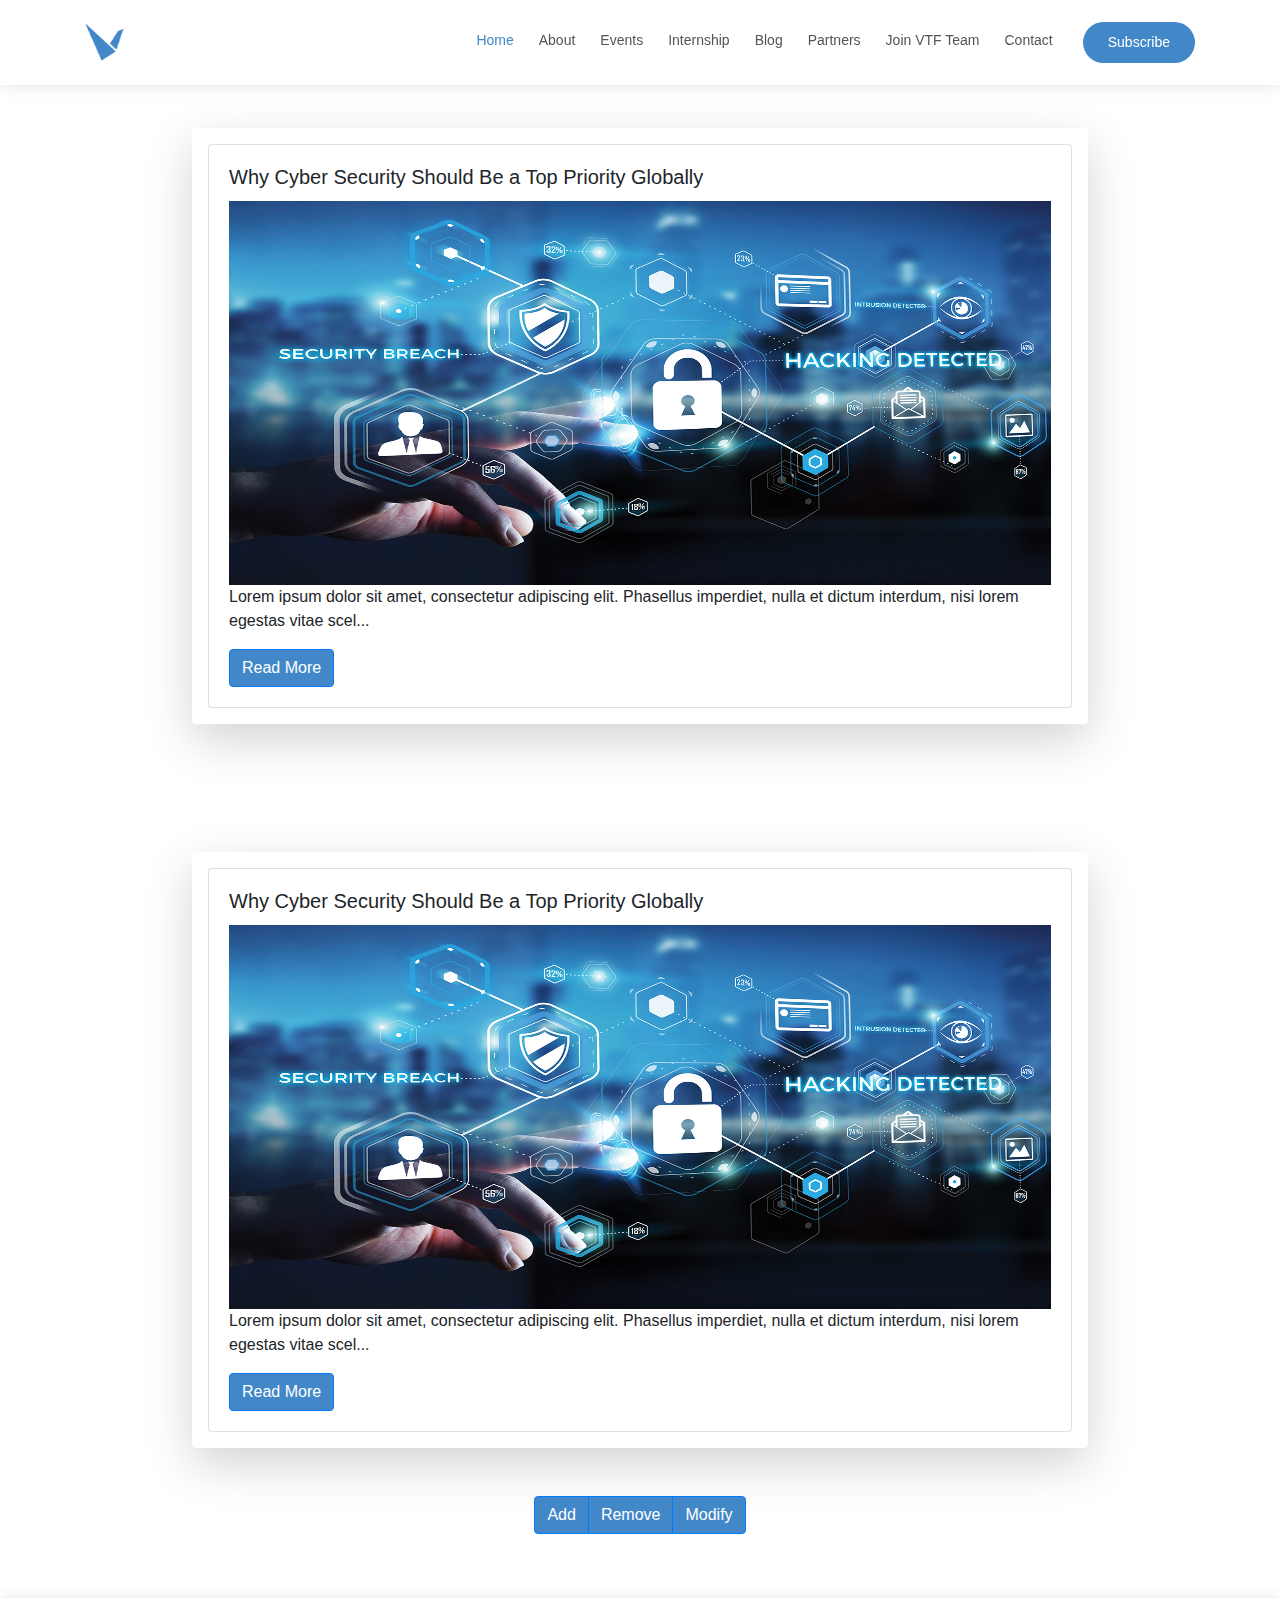
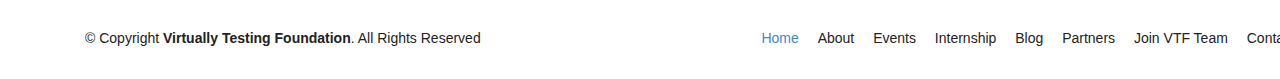
<file: Blog_page.html>
<!DOCTYPE html>
<html lang="en">

<head>
    <title>Title</title>
    <!-- Required meta tags -->
    <meta charset="utf-8" />
    <meta name="viewport" content="width=device-width, initial-scale=1, shrink-to-fit=no" />

    <!-- Bootstrap CSS -->
    <link rel="stylesheet" href="https://stackpath.bootstrapcdn.com/bootstrap/4.3.1/css/bootstrap.min.css"
        integrity="sha384-ggOyR0iXCbMQv3Xipma34MD+dH/1fQ784/j6cY/iJTQUOhcWr7x9JvoRxT2MZw1T" crossorigin="anonymous" />
    <link rel="stylesheet" href="./CSS/blog_page.css" />
</head>

<body>


    <!-- Optional JavaScript -->
    <!-- jQuery first, then Popper.js, then Bootstrap JS -->
    <script src="https://code.jquery.com/jquery-3.3.1.slim.min.js"
        integrity="sha384-q8i/X+965DzO0rT7abK41JStQIAqVgRVzpbzo5smXKp4YfRvH+8abtTE1Pi6jizo"
        crossorigin="anonymous"></script>
    <script src="https://cdnjs.cloudflare.com/ajax/libs/popper.js/1.14.7/umd/popper.min.js"
        integrity="sha384-UO2eT0CpHqdSJQ6hJty5KVphtPhzWj9WO1clHTMGa3JDZwrnQq4sF86dIHNDz0W1"
        crossorigin="anonymous"></script>
    <script src="https://stackpath.bootstrapcdn.com/bootstrap/4.3.1/js/bootstrap.min.js"
        integrity="sha384-JjSmVgyd0p3pXB1rRibZUAYoIIy6OrQ6VrjIEaFf/nJGzIxFDsf4x0xIM+B07jRM"
        crossorigin="anonymous"></script>
    <script src="./jQuery/blog_page.js"></script>

    <!-- Header -->
    <header id="header" class="fixed-top d-flex align-items-center">
        <div class="container d-flex align-items-center">
            <div class="logo mr-auto">
                <h1 class="text-light">
                    <img src="./Images/logo-small.png" class="img-fluid animated" />
                </h1>
            </div>

            <nav class="nav-menu d-none d-lg-block">
                <ul>
                    <li>
                        <a href="#" class="scrollto" style="color: #4288c8">Home</a>
                    </li>
                    <li><a href="#">About</a></li>
                    <li><a href="#">Events</a></li>
                    <li><a href="#">Internship</a></li>
                    <li><a href="#">Blog</a></li>
                    <li><a href="#">Partners</a></li>
                    <li><a href="#">Join VTF Team</a></li>
                    <li><a href="#">Contact</a></li>
                    <li class="donate"><a href="#">Subscribe</a></li>
                </ul>
            </nav>
        </div>
    </header>
    <!-- End Header -->

    <!-- Main body -->



    <div class="main_div">
        <div class="shadow-lg p-3 mb-5 bg-white rounded">
            <div class="card">
                <div class="card-body">
                    <h5 class="card-title">
                        Why Cyber Security Should Be a Top Priority Globally
                    </h5>
                    <img src="./Images/cdp-cyber.jpg" alt="loading" class="img" height="10%" />
                    <p>
                        Lorem ipsum dolor sit amet, consectetur adipiscing elit. Phasellus
                        imperdiet, nulla et dictum interdum, nisi lorem egestas vitae
                        scel<span class="dots">...</span><span class="more">erisque enim ligula venenatis dolor.
                            Maecenas
                            nisl est, ultrices
                            nec congue eget, auctor vitae massa. Fusce luctus vestibulum augue
                            ut aliquet. Nunc sagittis dictum nisi, sed ullamcorper ipsum
                            dignissim ac. In at libero sed nunc venenatis imperdiet sed ornare
                            turpis. Donec vitae dui eget tellus gravida venenatis. Integer
                            fringilla congue eros non fermentum. Sed dapibus pulvinar nibh
                            tempor porta.</span>
                    </p>
                    <a href="#" class="show_hide btn btn-primary">Read More</a>
                    <!--<a href="#" class="btn btn-primary hide">Hide</a>-->
                </div>
            </div>
        </div>
        <div class="shadow-lg p-3 mb-5 bg-white rounded">
            <div class="card">
                <div class="card-body">
                    <h5 class="card-title">
                        Why Cyber Security Should Be a Top Priority Globally
                    </h5>
                    <img src="./Images/cdp-cyber.jpg" alt="loading" class="img" />
                    <p>
                        Lorem ipsum dolor sit amet, consectetur adipiscing elit. Phasellus
                        imperdiet, nulla et dictum interdum, nisi lorem egestas vitae
                        scel<span class="dots">...</span><span class="more">erisque enim ligula venenatis dolor.
                            Maecenas
                            nisl est, ultrices
                            nec congue eget, auctor vitae massa. Fusce luctus vestibulum augue
                            ut aliquet. Nunc sagittis dictum nisi, sed ullamcorper ipsum
                            dignissim ac. In at libero sed nunc venenatis imperdiet sed ornare
                            turpis. Donec vitae dui eget tellus gravida venenatis. Integer
                            fringilla congue eros non fermentum. Sed dapibus pulvinar nibh
                            tempor porta.</span>
                    </p>
                    <a href="#" class="show_hide btn btn-primary">Read More</a>
                    <!--<a href="#" class="btn btn-primary hide">Hide</a>-->
                </div>
            </div>
        </div>
        <center><div class="btn-group" role="group" aria-label="Basic example">
            <button type="button" class="btn btn-primary">Add</button>
            <button type="button" class="btn btn-primary">Remove</button>
            <button type="button" class="btn btn-primary">Modify</button>
        </div></center>
    </div>

    <!-- main bady ends -->

    <!-- Footer -->
    <footer id="footer">
        <div class="container">
            <div class="row d-flex align-items-center">
                <div class="col-lg-6 text-lg-left text-center">
                    <div class="copyright">
                        &copy; Copyright <strong>Virtually Testing Foundation</strong>.
                        All Rights Reserved
                    </div>
                </div>
                <div class="col-lg-6">
                    <nav class="footer-links text-lg-right text-center pt-2 pt-lg-0" style="width: 40rem">
                        <a href="#" style="color: #4288c8">Home</a>
                        <a href="#">About</a>
                        <a href="#">Events</a>
                        <a href="#">Internship</a>
                        <a href="#">Blog</a>
                        <a href="#">Partners</a>
                        <a href="#">Join VTF Team</a>
                        <a href="#">Contact</a>
                    </nav>
                </div>
            </div>
        </div>
    </footer>
    <!-- End Footer -->
</body>

</html>
</file>
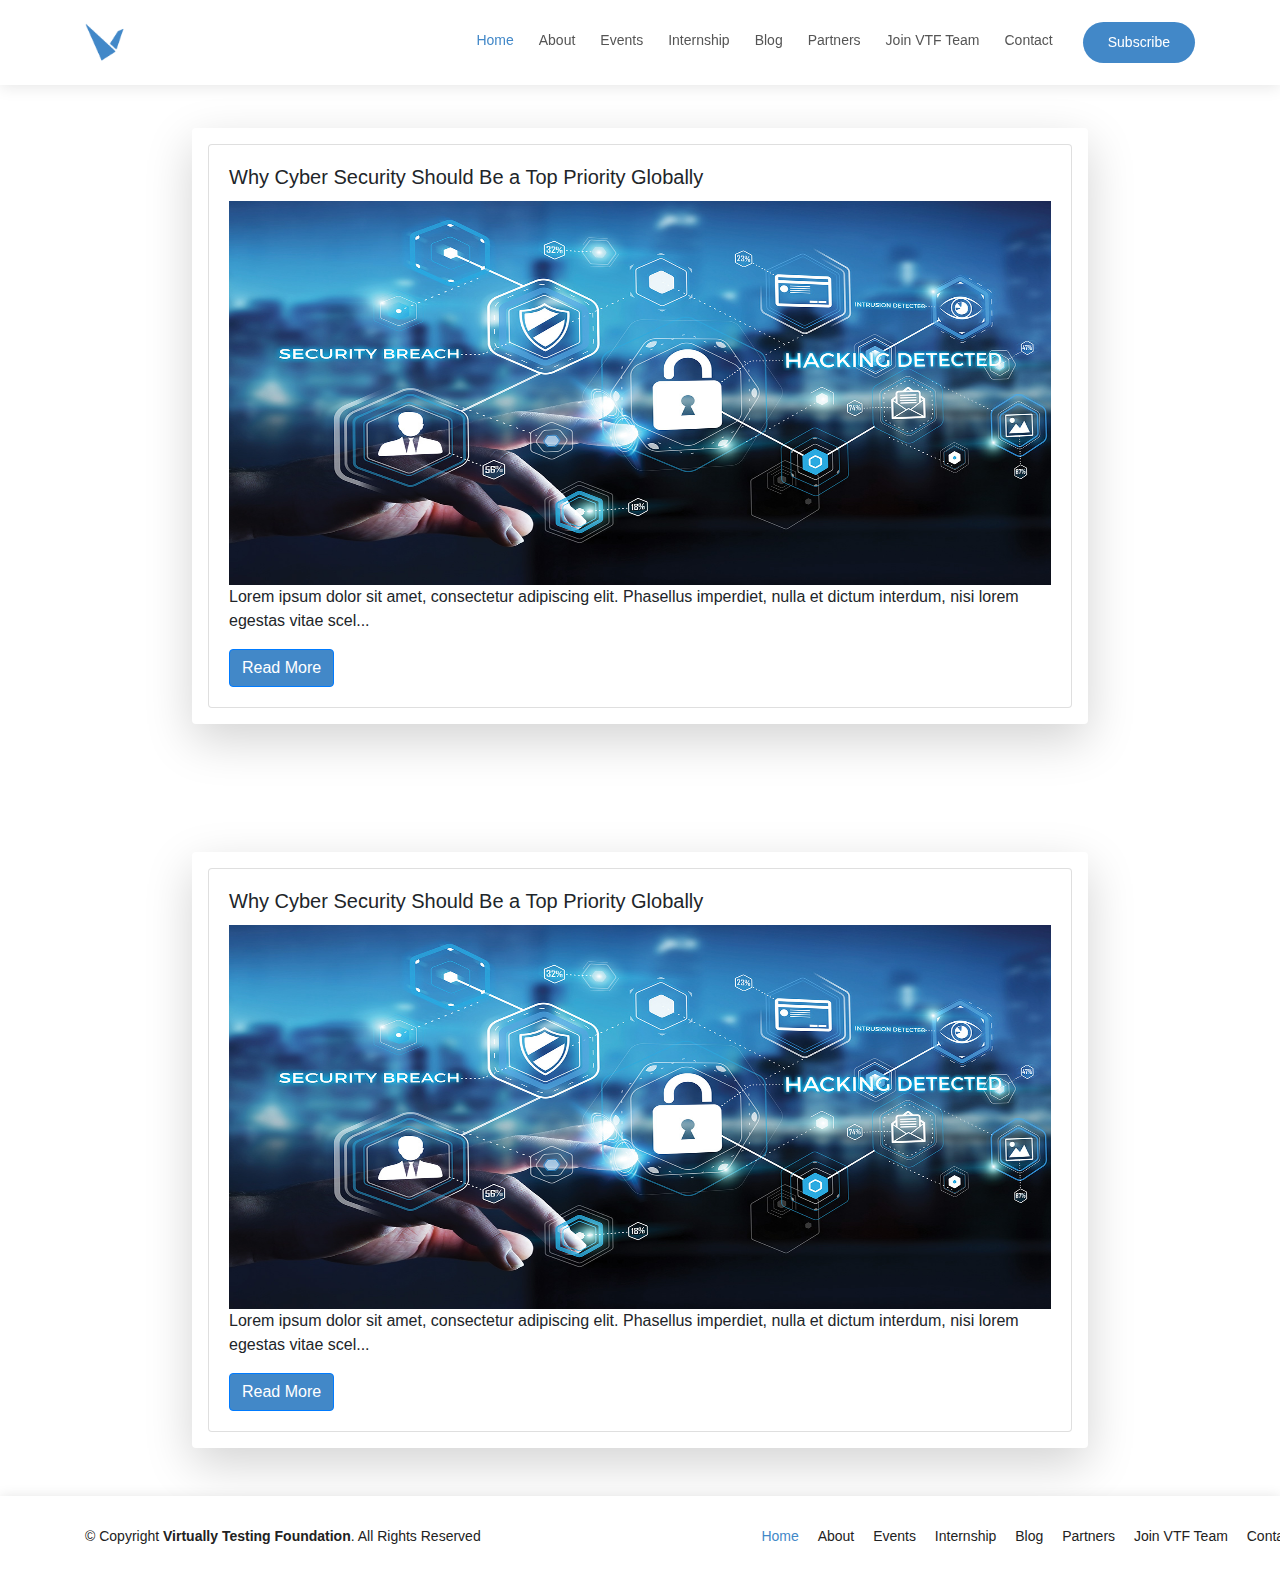
<file: VT_blogPage/Blog_page.html>
<!DOCTYPE html>
<html lang="en">

<head>
    <title>Title</title>
    <!-- Required meta tags -->
    <meta charset="utf-8" />
    <meta name="viewport" content="width=device-width, initial-scale=1, shrink-to-fit=no" />

    <!-- Bootstrap CSS -->
    <link rel="stylesheet" href="https://stackpath.bootstrapcdn.com/bootstrap/4.3.1/css/bootstrap.min.css"
        integrity="sha384-ggOyR0iXCbMQv3Xipma34MD+dH/1fQ784/j6cY/iJTQUOhcWr7x9JvoRxT2MZw1T" crossorigin="anonymous" />
    <link rel="stylesheet" href="./CSS/blog_page.css" />
</head>

<body>


    <!-- Optional JavaScript -->
    <!-- jQuery first, then Popper.js, then Bootstrap JS -->
    <script src="https://code.jquery.com/jquery-3.3.1.slim.min.js"
        integrity="sha384-q8i/X+965DzO0rT7abK41JStQIAqVgRVzpbzo5smXKp4YfRvH+8abtTE1Pi6jizo"
        crossorigin="anonymous"></script>
    <script src="https://cdnjs.cloudflare.com/ajax/libs/popper.js/1.14.7/umd/popper.min.js"
        integrity="sha384-UO2eT0CpHqdSJQ6hJty5KVphtPhzWj9WO1clHTMGa3JDZwrnQq4sF86dIHNDz0W1"
        crossorigin="anonymous"></script>
    <script src="https://stackpath.bootstrapcdn.com/bootstrap/4.3.1/js/bootstrap.min.js"
        integrity="sha384-JjSmVgyd0p3pXB1rRibZUAYoIIy6OrQ6VrjIEaFf/nJGzIxFDsf4x0xIM+B07jRM"
        crossorigin="anonymous"></script>
    <script src="./jQuery/blog_page.js"></script>

    <!-- Header -->
    <header id="header" class="fixed-top d-flex align-items-center">
        <div class="container d-flex align-items-center">
            <div class="logo mr-auto">
                <h1 class="text-light">
                    <img src="./Images/logo-small.png" class="img-fluid animated" />
                </h1>
            </div>

            <nav class="nav-menu d-none d-lg-block">
                <ul>
                    <li>
                        <a href="#" class="scrollto" style="color: #4288c8">Home</a>
                    </li>
                    <li><a href="#">About</a></li>
                    <li><a href="#">Events</a></li>
                    <li><a href="#">Internship</a></li>
                    <li><a href="#">Blog</a></li>
                    <li><a href="#">Partners</a></li>
                    <li><a href="#">Join VTF Team</a></li>
                    <li><a href="#">Contact</a></li>
                    <li class="donate"><a href="#">Subscribe</a></li>
                </ul>
            </nav>
        </div>
    </header>
    <!-- End Header -->

    <!-- Main body -->



    <div class="main_div">
        <div class="shadow-lg p-3 mb-5 bg-white rounded">
            <div class="card">
                <div class="card-body">
                    <h5 class="card-title">
                        Why Cyber Security Should Be a Top Priority Globally
                    </h5>
                    <img src="./Images/cdp-cyber.jpg" alt="loading" class="img" height="10%" />
                    <p>
                        Lorem ipsum dolor sit amet, consectetur adipiscing elit. Phasellus
                        imperdiet, nulla et dictum interdum, nisi lorem egestas vitae
                        scel<span class="dots">...</span><span class="more">erisque enim ligula venenatis dolor.
                            Maecenas
                            nisl est, ultrices
                            nec congue eget, auctor vitae massa. Fusce luctus vestibulum augue
                            ut aliquet. Nunc sagittis dictum nisi, sed ullamcorper ipsum
                            dignissim ac. In at libero sed nunc venenatis imperdiet sed ornare
                            turpis. Donec vitae dui eget tellus gravida venenatis. Integer
                            fringilla congue eros non fermentum. Sed dapibus pulvinar nibh
                            tempor porta.</span>
                    </p>
                    <a href="#" class="show_hide btn btn-primary">Read More</a>
                    <!--<a href="#" class="btn btn-primary hide">Hide</a>-->
                </div>
            </div>
        </div>
        <div class="shadow-lg p-3 mb-5 bg-white rounded">
            <div class="card">
                <div class="card-body">
                    <h5 class="card-title">
                        Why Cyber Security Should Be a Top Priority Globally
                    </h5>
                    <img src="./Images/cdp-cyber.jpg" alt="loading" class="img" />
                    <p>
                        Lorem ipsum dolor sit amet, consectetur adipiscing elit. Phasellus
                        imperdiet, nulla et dictum interdum, nisi lorem egestas vitae
                        scel<span class="dots">...</span><span class="more">erisque enim ligula venenatis dolor.
                            Maecenas
                            nisl est, ultrices
                            nec congue eget, auctor vitae massa. Fusce luctus vestibulum augue
                            ut aliquet. Nunc sagittis dictum nisi, sed ullamcorper ipsum
                            dignissim ac. In at libero sed nunc venenatis imperdiet sed ornare
                            turpis. Donec vitae dui eget tellus gravida venenatis. Integer
                            fringilla congue eros non fermentum. Sed dapibus pulvinar nibh
                            tempor porta.</span>
                    </p>
                    <a href="#" class="show_hide btn btn-primary">Read More</a>
                    <!--<a href="#" class="btn btn-primary hide">Hide</a>-->
                </div>
            </div>
        </div>
    </div>

    <!-- main bady ends -->

    <!-- Footer -->
    <footer id="footer">
        <div class="container">
            <div class="row d-flex align-items-center">
                <div class="col-lg-6 text-lg-left text-center">
                    <div class="copyright">
                        &copy; Copyright <strong>Virtually Testing Foundation</strong>.
                        All Rights Reserved
                    </div>
                </div>
                <div class="col-lg-6">
                    <nav class="footer-links text-lg-right text-center pt-2 pt-lg-0" style="width: 40rem">
                        <a href="#" style="color: #4288c8">Home</a>
                        <a href="#">About</a>
                        <a href="#">Events</a>
                        <a href="#">Internship</a>
                        <a href="#">Blog</a>
                        <a href="#">Partners</a>
                        <a href="#">Join VTF Team</a>
                        <a href="#">Contact</a>
                    </nav>
                </div>
            </div>
        </div>
    </footer>
    <!-- End Footer -->
</body>

</html>
</file>
<file: CSS/blog_page.css>
.mb-5 {
  margin: 10vw 15vw 0vw 15vw;
}

.btn {
  background-color: #4288c8ff;
}

img {
  width: 100%;
  height: 30vw;
  object-fit: fill;
  overflow: hidden;
}


.btn-group{
  margin-bottom: 5vw;
}

/*--------------------------------------------------------------
  
  # Header
  
  --------------------------------------------------------------*/

#header {
  z-index: 997;

  transition: all 0.5s;

  padding: 22px 0;

  background: #fff;

  box-shadow: 0px 2px 15px rgba(0, 0, 0, 0.1);
}

#header.header-scrolled {
  box-shadow: 0px 2px 15px rgba(0, 0, 0, 0.1);

  padding: 15px 0;

  background: #fff;
}

#header .logo h1 {
  font-size: 32px;

  margin: 0;

  padding: 0;

  line-height: 1;

  font-weight: 700;

  letter-spacing: 1px;
}

#header .logo h1 a,
#header .logo h1 a:hover {
  color: #222222;

  text-decoration: none;
}

#header .logo img {
  padding: 0;

  margin: 0;

  max-height: 40px;
}

@media (max-width: 768px) {
  #header {
    background: #fff;
  }

  #header .logo h1 {
    font-size: 28px;
  }
}

/*--------------------------------------------------------------
  
  # Navigation Menu
  
  --------------------------------------------------------------*/

.nav-menu,
.nav-menu * {
  margin: 0;

  padding: 0;

  list-style: none;
}

.nav-menu > ul > li {
  position: relative;

  white-space: nowrap;

  float: left;
}

.nav-menu a {
  display: block;

  position: relative;

  color: #555555;

  padding: 8px 0 12px 25px;

  transition: 0.3s;

  font-size: 14px;

  font-family: 'Open Sans', sans-serif;
}

.nav-menu a:hover,
.nav-menu .active > a,
.nav-menu li:hover > a {
  color: #4288c8ff;

  text-decoration: none;
}

.nav-menu .donate a {
  background: #4288c8ff;

  color: #fff;

  border-radius: 50px;

  margin: 0 0 0 30px;

  padding: 10px 25px;
}

.nav-menu .donate a:hover {
  background: #57aae1;

  color: #fff;
}

.nav-menu .career a {
  background: #4288c8ff;

  color: #fff;

  border-radius: 50px;

  margin: 0 0 0 30px;

  padding: 10px 25px;
}

.nav-menu .career a:hover {
  background: #57aae1;

  color: #fff;
}

.nav-menu .drop-down ul {
  display: block;

  position: absolute;

  left: 25px;

  top: calc(100% + 30px);

  z-index: 99;

  opacity: 0;

  visibility: hidden;

  padding: 10px 0;

  background: #fff;

  box-shadow: 0px 0px 30px rgba(127, 137, 161, 0.25);

  transition: ease all 0.3s;

  border-radius: 5px;
}

.nav-menu .drop-down:hover > ul {
  opacity: 1;

  top: 100%;

  visibility: visible;
}

.nav-menu .drop-down li {
  min-width: 180px;

  position: relative;
}

.nav-menu .drop-down ul a {
  padding: 10px 20px;

  font-size: 14px;

  text-transform: none;

  color: #222222;
}

.nav-menu .drop-down ul a:hover,
.nav-menu .drop-down ul .active > a,
.nav-menu .drop-down ul li:hover > a {
  color: #4288c8ff;
}

.nav-menu .drop-down > a:after {
  content: '\ea99';

  font-family: IcoFont;

  padding-left: 5px;
}

.nav-menu .drop-down .drop-down ul {
  top: 0;

  left: calc(100% - 30px);
}

.nav-menu .drop-down .drop-down:hover > ul {
  opacity: 1;

  top: 0;

  left: 100%;
}

.nav-menu .drop-down .drop-down > a {
  padding-right: 35px;
}

.nav-menu .drop-down .drop-down > a:after {
  content: '\eaa0';

  font-family: IcoFont;

  position: absolute;

  right: 15px;
}

@media (max-width: 1366px) {
  .nav-menu .drop-down .drop-down ul {
    left: -90%;
  }

  .nav-menu .drop-down .drop-down:hover > ul {
    left: -100%;
  }

  .nav-menu .drop-down .drop-down > a:after {
    content: '\ea9d';
  }
}

/*--------------------------------------------------------------
  
  # Footer
  
  --------------------------------------------------------------*/

#footer {
  background: #fff;

  box-shadow: 0px 0px 12px 0px rgba(0, 0, 0, 0.1);

  padding: 30px 0;

  color: #222222;

  font-size: 14px;
}

#footer .credits {
  font-size: 13px;

  padding-top: 5px;

  color: #222222;
}

#footer .footer-links a {
  color: #222222;

  padding-left: 15px;
}

#footer .footer-links a:first-child {
  padding-left: 0;
}

#footer .footer-links a:hover {
  color: #4288c8ff;
}
</file>
<file: VT_blogPage/CSS/blog_page.css>
.mb-5 {
  margin: 10vw 15vw 0vw 15vw;
}

.btn {
  background-color: #4288c8ff;
}

img {
  width: 100%;
  height: 30vw;
  object-fit: fill;
  overflow: hidden;
}


.btn-group{
  margin-bottom: 5vw;
}

/*--------------------------------------------------------------
  
  # Header
  
  --------------------------------------------------------------*/

#header {
  z-index: 997;

  transition: all 0.5s;

  padding: 22px 0;

  background: #fff;

  box-shadow: 0px 2px 15px rgba(0, 0, 0, 0.1);
}

#header.header-scrolled {
  box-shadow: 0px 2px 15px rgba(0, 0, 0, 0.1);

  padding: 15px 0;

  background: #fff;
}

#header .logo h1 {
  font-size: 32px;

  margin: 0;

  padding: 0;

  line-height: 1;

  font-weight: 700;

  letter-spacing: 1px;
}

#header .logo h1 a,
#header .logo h1 a:hover {
  color: #222222;

  text-decoration: none;
}

#header .logo img {
  padding: 0;

  margin: 0;

  max-height: 40px;
}

@media (max-width: 768px) {
  #header {
    background: #fff;
  }

  #header .logo h1 {
    font-size: 28px;
  }
}

/*--------------------------------------------------------------
  
  # Navigation Menu
  
  --------------------------------------------------------------*/

.nav-menu,
.nav-menu * {
  margin: 0;

  padding: 0;

  list-style: none;
}

.nav-menu > ul > li {
  position: relative;

  white-space: nowrap;

  float: left;
}

.nav-menu a {
  display: block;

  position: relative;

  color: #555555;

  padding: 8px 0 12px 25px;

  transition: 0.3s;

  font-size: 14px;

  font-family: 'Open Sans', sans-serif;
}

.nav-menu a:hover,
.nav-menu .active > a,
.nav-menu li:hover > a {
  color: #4288c8ff;

  text-decoration: none;
}

.nav-menu .donate a {
  background: #4288c8ff;

  color: #fff;

  border-radius: 50px;

  margin: 0 0 0 30px;

  padding: 10px 25px;
}

.nav-menu .donate a:hover {
  background: #57aae1;

  color: #fff;
}

.nav-menu .career a {
  background: #4288c8ff;

  color: #fff;

  border-radius: 50px;

  margin: 0 0 0 30px;

  padding: 10px 25px;
}

.nav-menu .career a:hover {
  background: #57aae1;

  color: #fff;
}

.nav-menu .drop-down ul {
  display: block;

  position: absolute;

  left: 25px;

  top: calc(100% + 30px);

  z-index: 99;

  opacity: 0;

  visibility: hidden;

  padding: 10px 0;

  background: #fff;

  box-shadow: 0px 0px 30px rgba(127, 137, 161, 0.25);

  transition: ease all 0.3s;

  border-radius: 5px;
}

.nav-menu .drop-down:hover > ul {
  opacity: 1;

  top: 100%;

  visibility: visible;
}

.nav-menu .drop-down li {
  min-width: 180px;

  position: relative;
}

.nav-menu .drop-down ul a {
  padding: 10px 20px;

  font-size: 14px;

  text-transform: none;

  color: #222222;
}

.nav-menu .drop-down ul a:hover,
.nav-menu .drop-down ul .active > a,
.nav-menu .drop-down ul li:hover > a {
  color: #4288c8ff;
}

.nav-menu .drop-down > a:after {
  content: '\ea99';

  font-family: IcoFont;

  padding-left: 5px;
}

.nav-menu .drop-down .drop-down ul {
  top: 0;

  left: calc(100% - 30px);
}

.nav-menu .drop-down .drop-down:hover > ul {
  opacity: 1;

  top: 0;

  left: 100%;
}

.nav-menu .drop-down .drop-down > a {
  padding-right: 35px;
}

.nav-menu .drop-down .drop-down > a:after {
  content: '\eaa0';

  font-family: IcoFont;

  position: absolute;

  right: 15px;
}

@media (max-width: 1366px) {
  .nav-menu .drop-down .drop-down ul {
    left: -90%;
  }

  .nav-menu .drop-down .drop-down:hover > ul {
    left: -100%;
  }

  .nav-menu .drop-down .drop-down > a:after {
    content: '\ea9d';
  }
}

/*--------------------------------------------------------------
  
  # Footer
  
  --------------------------------------------------------------*/

#footer {
  background: #fff;

  box-shadow: 0px 0px 12px 0px rgba(0, 0, 0, 0.1);

  padding: 30px 0;

  color: #222222;

  font-size: 14px;
}

#footer .credits {
  font-size: 13px;

  padding-top: 5px;

  color: #222222;
}

#footer .footer-links a {
  color: #222222;

  padding-left: 15px;
}

#footer .footer-links a:first-child {
  padding-left: 0;
}

#footer .footer-links a:hover {
  color: #4288c8ff;
}
</file>
